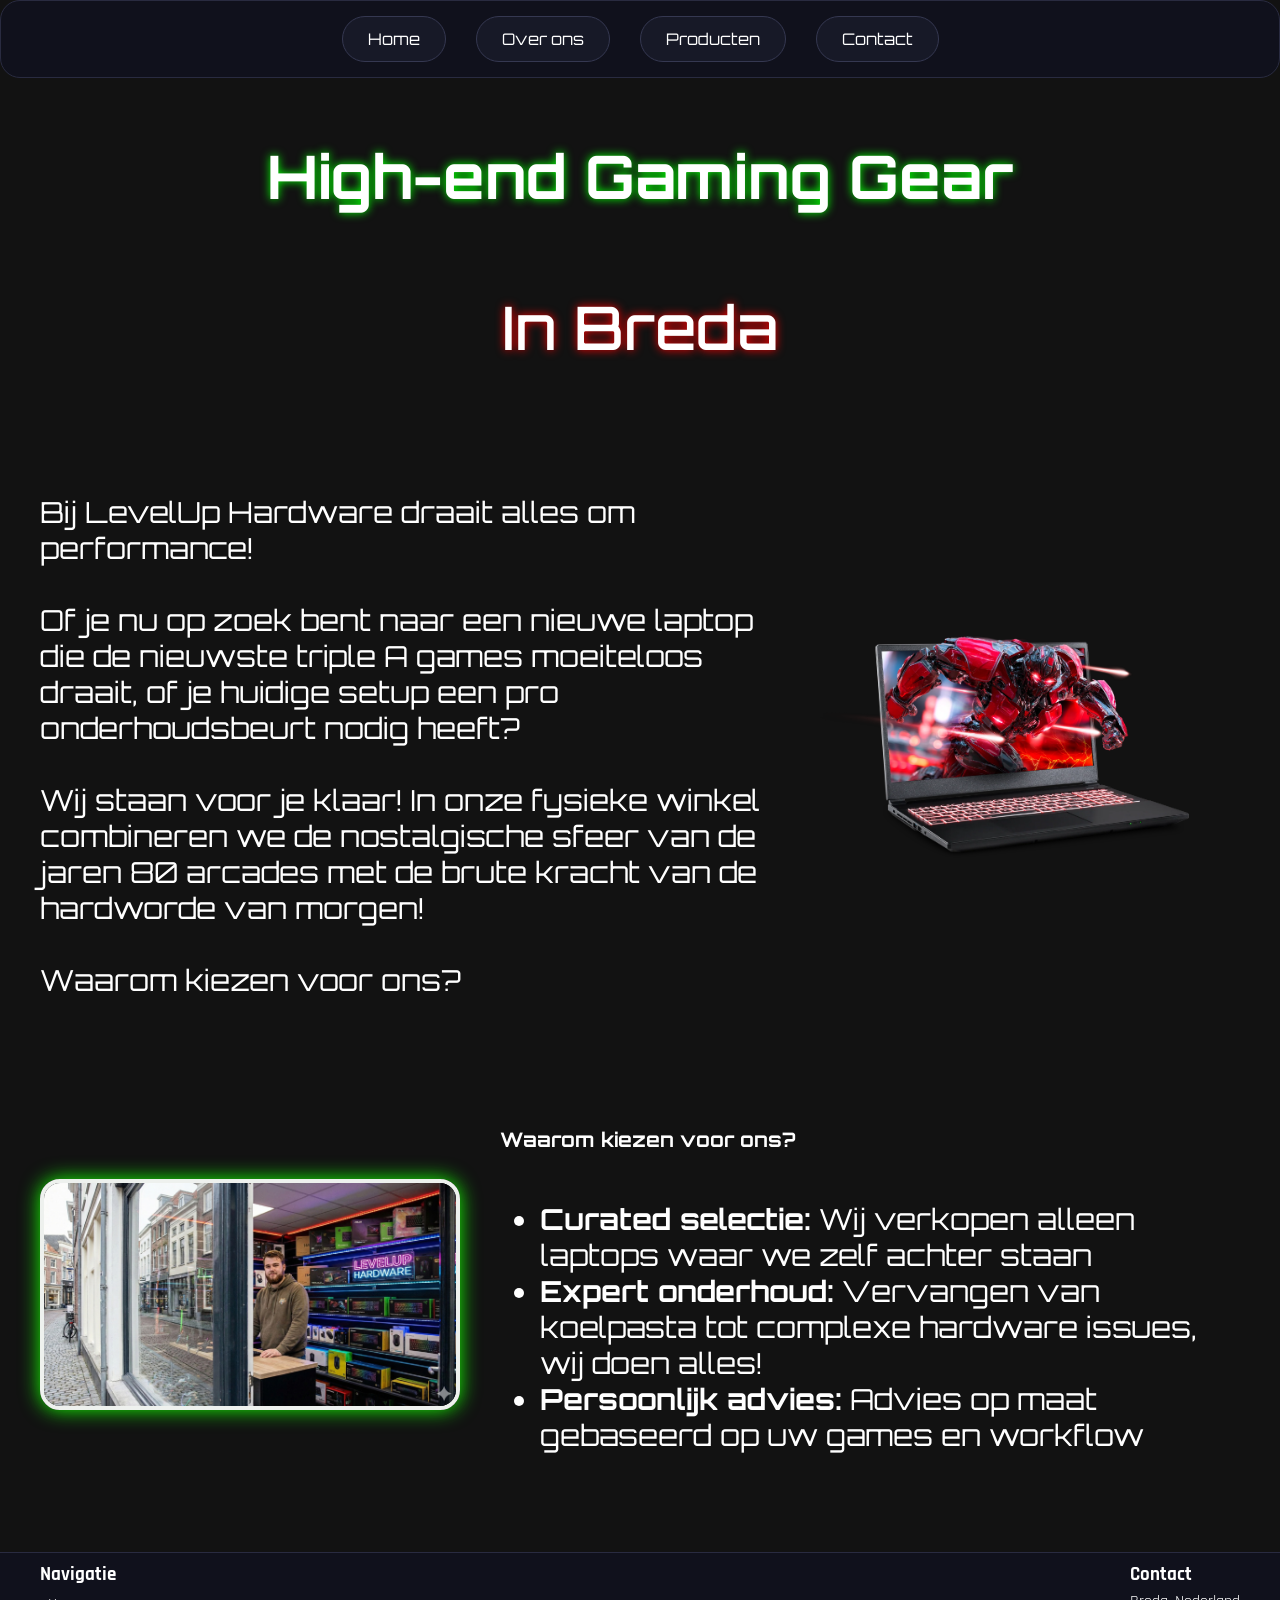
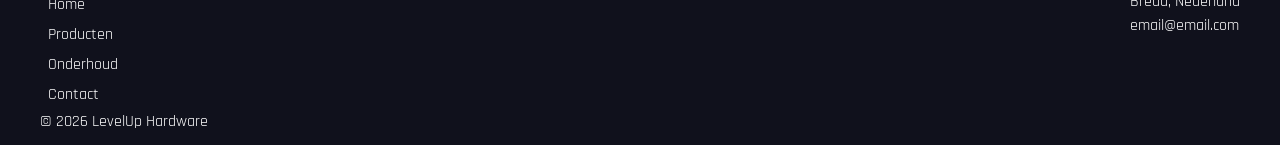
<file: index.html>
<!DOCTYPE html>
<html lang="en">
<head>
    <meta charset="UTF-8">
    <title>Website Daan</title>
    <link rel="stylesheet" href="style.css">
</head>
<body>
    
    <nav class="navbar">
        <ul>
            <li><a href="index.html">Home</a></li>
            <li><a href="over-ons.html">Over ons</a></li>
            <li><a href="producten.html">Producten</a></li>
            <li><a href="index.html">Contact</a></li>
        </ul>
    </nav>
<h1 class="titel">High-end Gaming Gear</h1>
<p class="subtitel">In Breda</p>

<div class="home">

<p class="home-tekst"> 
    Bij LevelUp Hardware draait alles om performance!<br>
    <br>
     Of je nu op zoek bent naar een nieuwe laptop die de nieuwste triple A games moeiteloos draait, of je huidige setup een pro onderhoudsbeurt nodig heeft?<br>
     <br>
      Wij staan voor je klaar! 
    In onze fysieke winkel combineren we de nostalgische sfeer van de jaren 80 arcades met de brute kracht van de hardworde van morgen!<br>
    <br>
    Waarom kiezen voor ons?
</p>
<img src="images/laptop.webp" alt="Laptop">
</div>

<div class="home2">

    <div class="home2-tekst">

        <p class="home2-titel">
            <strong>Waarom kiezen voor ons?</strong>
        </p>

        <ul class="home-lijst">
            <li><strong>Curated selectie:</strong> Wij verkopen alleen laptops waar we zelf achter staan</li>
            <li><strong>Expert onderhoud:</strong> Vervangen van koelpasta tot complexe hardware issues, wij doen alles!</li>
            <li><strong>Persoonlijk advies:</strong> Advies op maat gebaseerd op uw games en workflow</li>
        </ul>

    </div>

    <img src="images/storefront.png" alt="Winkel">
</div>

<footer class="footer">

    <div class="footer-container">

        <div class="footer-links">
            <h3>Navigatie</h3>
            <a href="index.html">Home</a>
            <a href="Prodcuten.html">Producten</a>
            <a href="#">Onderhoud</a>
            <a href="#">Contact</a>
        </div>

        <div class="footer-contact">
            <h3>Contact</h3>
            <p>Breda, Nederland</p>
            <p>email@email.com</p>
        </div>

    </div>

    <div class="footer-bottom">
        <p>© 2026 LevelUp Hardware</p>
    </div>

</footer>

</body>
</html>
</file>
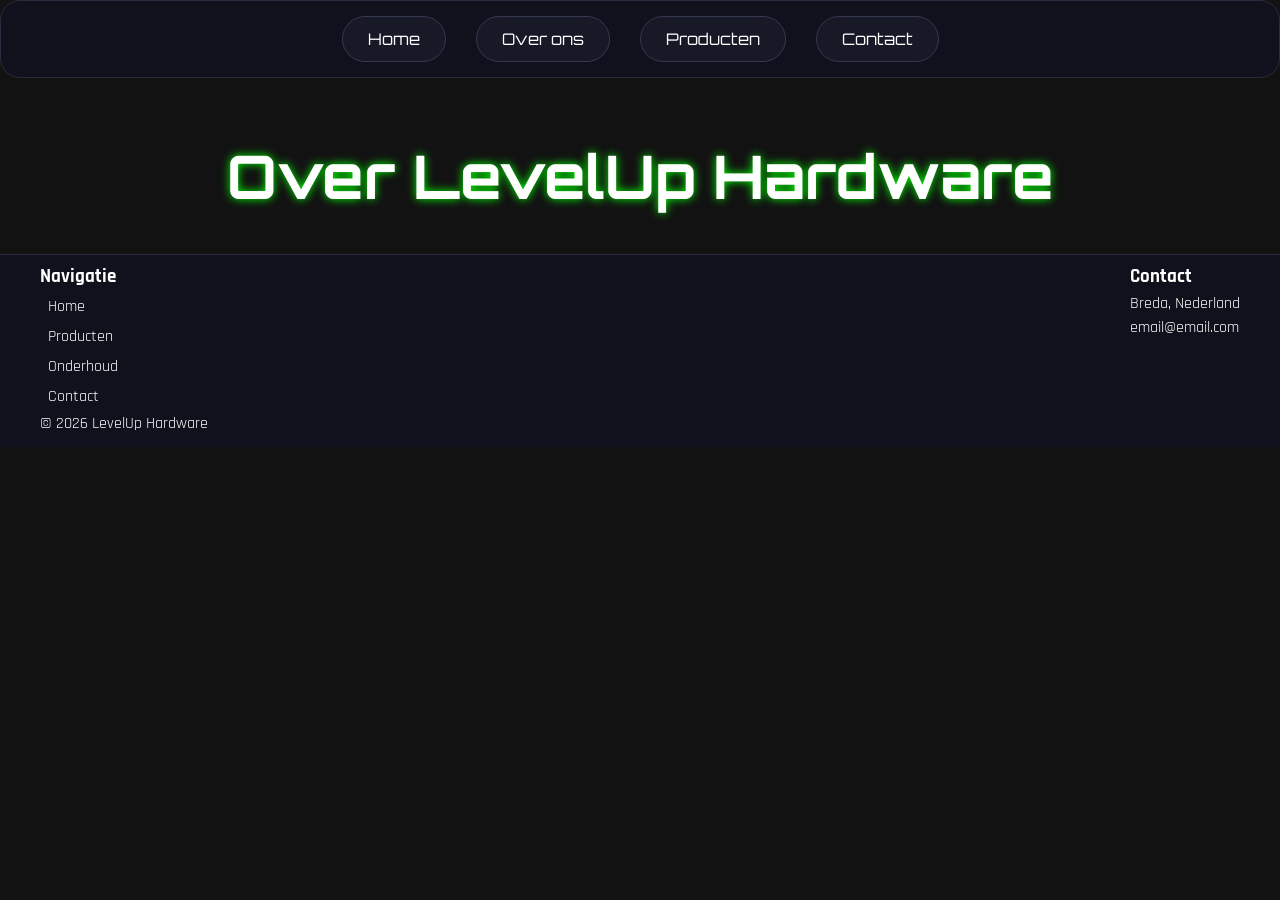
<file: over-ons.html>
<!DOCTYPE html>
<html lang="nl">
<head>
    <meta charset="UTF-8">
    <title>Over ons - LevelUp Hardware</title>
    <link rel="stylesheet" href="style.css">
</head>
<body>
    

    <nav class="navbar">
        <ul>
            <li><a href="index.html">Home</a></li>
            <li><a href="over-ons.html">Over ons</a></li>
            <li><a href="producten.html">Producten</a></li>
            <li><a href="contact.html">Contact</a></li>
        </ul>
    </nav>

    <h1 class="titel">Over LevelUp Hardware</h1>
<footer class="footer">

    <div class="footer-container">

        <div class="footer-links">
            <h3>Navigatie</h3>
            <a href="index.html">Home</a>
            <a href="Prodcuten.html">Producten</a>
            <a href="#">Onderhoud</a>
            <a href="#">Contact</a>
        </div>

        <div class="footer-contact">
            <h3>Contact</h3>
            <p>Breda, Nederland</p>
            <p>email@email.com</p>
        </div>

    </div>

    <div class="footer-bottom">
        <p>© 2026 LevelUp Hardware</p>
    </div>

</footer>
</body>
</html>
</file>
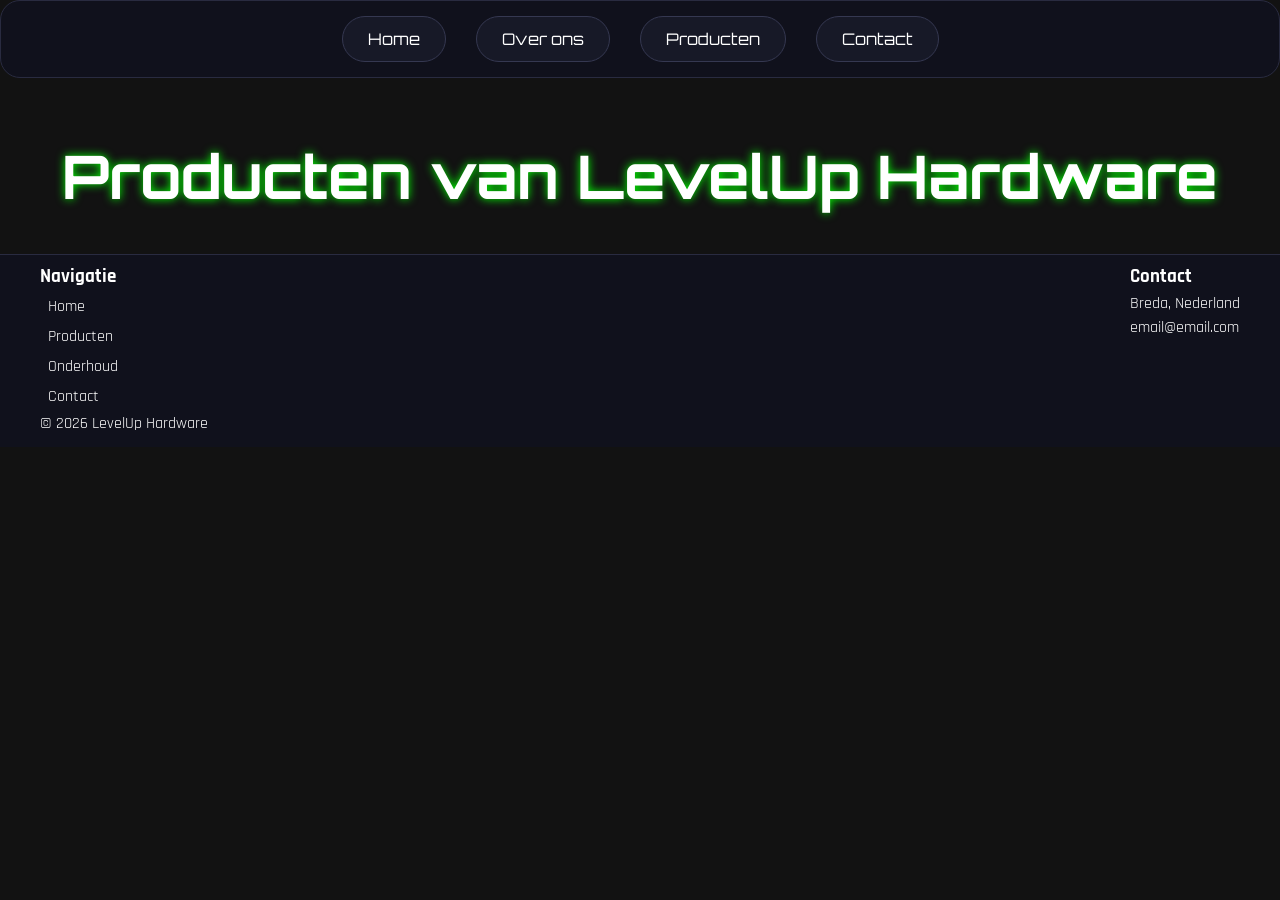
<file: producten.html>
<!DOCTYPE html>
<html lang="nl">
<head>
    <meta charset="UTF-8">
    <title>Producten - LevelUp Hardware</title>
    <link rel="stylesheet" href="style.css">
</head>

<body>

    <nav class="navbar">
        <ul>
            <li><a href="index.html">Home</a></li>
            <li><a href="over-ons.html">Over ons</a></li>
            <li><a href="producten.html">Producten</a></li>
            <li><a href="contact.html">Contact</a></li>
        </ul>
    </nav>

    <h1 class="titel">Producten van LevelUp Hardware</h1>

<footer class="footer">

    <div class="footer-container">

        <div class="footer-links">
            <h3>Navigatie</h3>
            <a href="index.html">Home</a>
            <a href="producten.html">Producten</a>
            <a href="#">Onderhoud</a>
            <a href="#">Contact</a>
        </div>

        <div class="footer-contact">
            <h3>Contact</h3>
            <p>Breda, Nederland</p>
            <p>email@email.com</p>
        </div>

    </div>

    <div class="footer-bottom">
        <p>© 2026 LevelUp Hardware</p>
    </div>

</footer>
</body>
</html>
</file>
<file: style.css>
/* Desktop */
@import url('https://fonts.googleapis.com/css2?family=Orbitron:wght@400;500;700;900&family=Rajdhani:wght@400;500;600;700&display=swap');
* {
    box-sizing: border-box;
}

body {
    margin: 0;
    font-family: 'Rajdhani', sans-serif;
    background-color: #121212;
    color:white;
}
.titel {
    text-align: center;
    color: #ffffff;
    text-shadow: 0 0 10px #00ff00;
    font-size: 60px;
    margin-top: 60px;
    font-family: 'Orbitron', sans-serif;
    font-weight: 700;
    }

.subtitel {
    text-align: center;
    color: #ffffff;
     text-shadow: 0 0 10px #ff0000;
    font-size: 60px;
    margin-top: 75px;    
    font-family: 'Orbitron', sans-serif;
    font-weight: 500;
}

.home {
    display: flex;
    flex-direction: row;
    align-items: center;
    gap: 40px;
    padding: 40px;
}
.home img {
    width: 35%;
    height: 35%;
}

.home-tekst{
    font-family: 'Orbitron', sans-serif;
    font-size: 29px;
}

.home2 {
    display: flex;
    flex-direction: row-reverse;
    align-items: center;
    gap: 40px;
    padding: 40px;
}

.home-lijst {
    font-family: 'Orbitron', sans-serif;
    font-size: 29px;
}

.home2 img {
    width: 35%;
    height: 35%;
    border-radius: 20px;
    border: 4px solid #eef1ee;
    box-shadow: 0 0 20px #15ff00;
}

.home2-tekst {
    display: flex;
    flex-direction: column;
    flex: 1;
}

.home2-titel {
    font-size: 20px;
    font-family: 'Orbitron', sans-serif; 
    font-width: bold;
    margin-bottom: 20px;
    text-align: left;
}
/* Navigatiemenu */
.navbar {
    background-color: #10111c;
    padding: 18px 25px;
    border: 1px solid #292b40;
    border-radius: 20px;
    display: flex;
    align-items: center;
    justify-content: center;
    padding: 15px 30px;
}

.navbar ul {
    display: flex;
    flex-direction: row;
    justify-content: center;
    align-items: center;
    flex-wrap: wrap;
    gap: 15px 30px;
    list-style: none;
    margin: 0;
    padding: 0;
}

.navbar a {
    display: inline-block;
    padding: 12px 25px;
    border-radius: 50px;
    background-color:#171927;
    border: 1px solid #353851;
    color: white;
    text-decoration: none;
    font-family: 'Orbitron', sans-serif;
    font-weight: 400;
}

.navbar a:hover {
    background: linear-gradient(135deg, #7928ff, #287bff);
    box-shadow: 0 0 20px rgba(105, 70, 255, 0.45);
    transform: translate( -3px);
}

.footer {
    background-color: #10111c;
    padding: 10px 40px;
    margin-top: 30px;
    border-top: 1px solid #292b40;
}

.footer-container {
    display: flex;
    justify-content: space-between;
    align-items: flex-start;
}

.footer h3 {
    margin: 0 0 5px 0;
}

.footer a {
    display: block;
    padding: 3px 8px;
    border-radius: 50px;
    transition: 0.3s;
}

.footer a,
.footer p {
    color: white;
    text-decoration: none;
    margin: 0 0 3px 0;
}

.footer a:hover {
    color: white;
    background: linear-gradient(135deg, #7928ff, #287bff);
    box-shadow: 0 0 20px rgba(105, 70, 255, 0.45);
}

/* Telefoons */
@media (max-width: 480px) {
    .navbar {
        padding: 15px 8px;
    }

    .navbar ul {
        gap: 12px;
    }

    .navbar a {
        font-size: 14px;
    }
}
</file>
